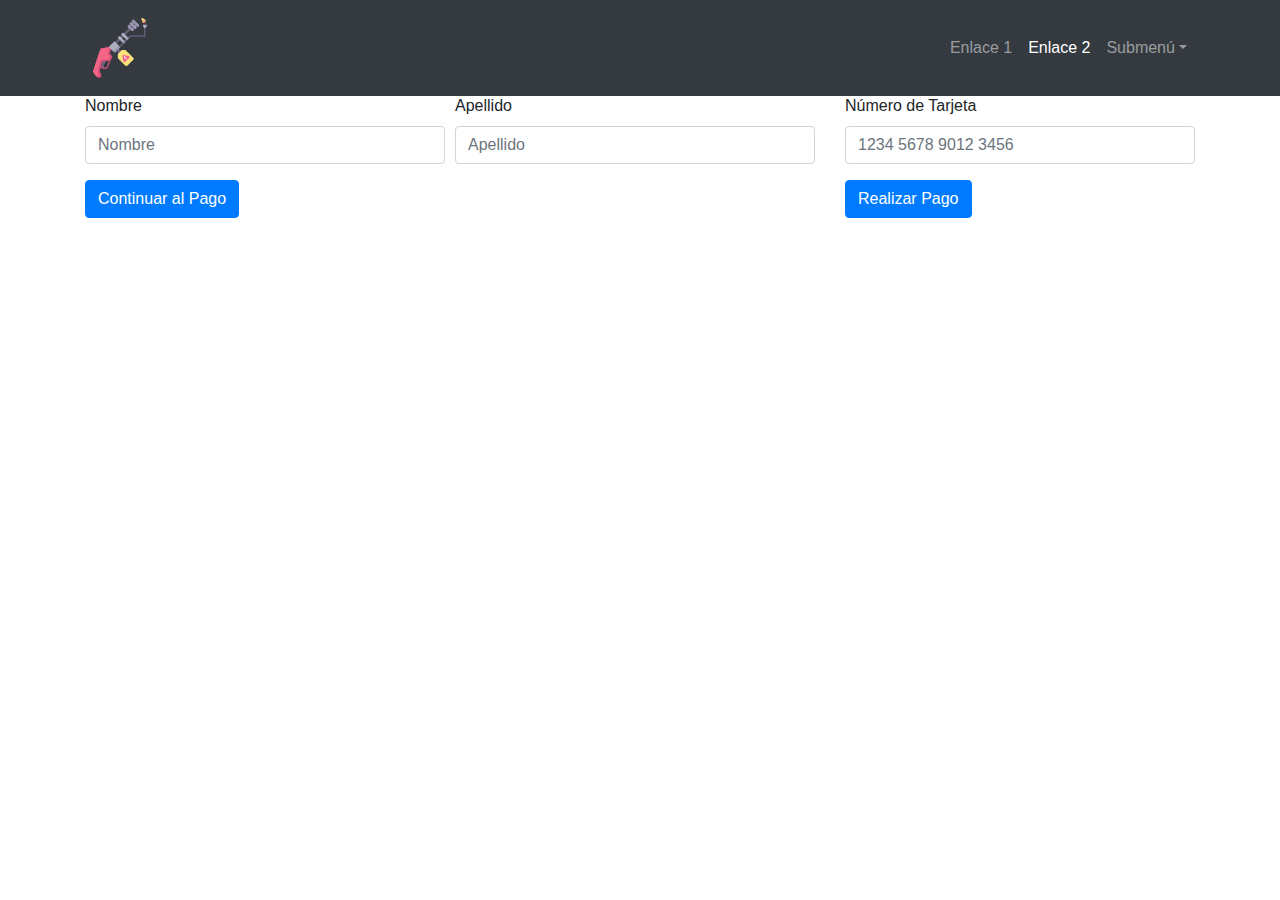
<file: obligatorio/src/main/webapp/carrito.html>
<!DOCTYPE html>
<html>
<head>
<meta charset="UTF-8">
<title>Insert title here</title>
<link rel="stylesheet" href="Esetilo1.css">
<link rel="stylesheet"
	href="https://stackpath.bootstrapcdn.com/bootstrap/4.5.2/css/bootstrap.min.css">
<link rel="stylesheet"
	href="https://cdnjs.cloudflare.com/ajax/libs/font-awesome/5.15.3/css/all.min.css">

<style>
/* Estilos personalizados */
</style>

</head>
<body>

	<header>
		<!-- Encabezado de la página -->
		<nav class="navbar navbar-expand-lg navbar-dark bg-dark fixed-top">

			<!-- Container para contener el contenido del nav -->
			<div class="container">

				<!-- Logotipo -->
				<a class="navbar-brand " href="#"><img src="logo.png" alt="Logo"></a>

				<!-- Botón de hamburguesa para colapsar el menú en dispositivos pequeños -->
				<button class="navbar-toggler" type="button" data-toggle="collapse"
					data-target="#navbarNav" aria-controls="navbarNav"
					aria-expanded="false" aria-label="Toggle navigation">
					<span class="navbar-toggler-icon"></span>
				</button>

				<!-- Elementos del menú -->
				<div class="collapse navbar-collapse" id="navbarNav">

					<!-- Lista de enlaces -->
					<ul class="navbar-nav ml-auto">

						<!-- Enlace 1 -->
						<li class="nav-item "><a class="nav-link" href="#">Enlace
								1</a></li>

						<!-- Enlace 2 -->
						<li class="nav-item active"><a class="nav-link" href="#">Enlace
								2</a></li>

						<!-- Elemento del submenú -->
						<li class="nav-item dropdown">
							<!-- Título del submenú --> <a class="nav-link dropdown-toggle"
							href="#" id="navbarDropdownMenuLink" role="button"
							data-toggle="dropdown" aria-haspopup="true" aria-expanded="false">Submenú</a>

							<!-- Elementos del submenú -->
							<div class="dropdown-menu"
								aria-labelledby="navbarDropdownMenuLink">
								<!-- Opción 1 -->
								<a class="dropdown-item" href="#">Opción 1</a>
								<!-- Opción 2 -->
								<a class="dropdown-item" href="#">Opción 2</a>
								<!-- Opción 3 -->
								<a class="dropdown-item" href="#">Opción 3</a>
							</div>
						</li>
					</ul>
				</div>
			</div>
		</nav>
	</header>

	<main>
		<!-- Contenido principal de la página -->
		<div class="container my-5">
			<div class="row">
				<div class="col-md-8">
					<!-- Formulario de dirección de envío -->
					<form>
						<h2>Dirección de Envío</h2>
						<div class="form-row">
							<div class="form-group col-md-6">
								<label for="inputNombre">Nombre</label> <input type="text"
									class="form-control" id="inputNombre" placeholder="Nombre">
							</div>
							<div class="form-group col-md-6">
								<label for="inputApellido">Apellido</label> <input type="text"
									class="form-control" id="inputApellido" placeholder="Apellido">
							</div>
						</div>
						<!-- Otros campos de dirección... -->
						<button type="submit" class="btn btn-primary">Continuar
							al Pago</button>
					</form>
				</div>
				<div class="col-md-4">
					<!-- Formulario de pago -->
					<form>
						<h2>Datos de Pago</h2>
						<div class="form-group">
							<label for="inputTarjeta">Número de Tarjeta</label> <input
								type="text" class="form-control" id="inputTarjeta"
								placeholder="1234 5678 9012 3456">
						</div>
						<!-- Otros campos de pago... -->
						<button type="submit" class="btn btn-primary">Realizar
							Pago</button>
					</form>
				</div>
			</div>
		</div>
	</main>

	<footer>
		<!-- Pie de página -->
	</footer>

	<script src="https://code.jquery.com/jquery-3.5.1.slim.min.js"></script>
	<script
		src="https://cdnjs.cloudflare.com/ajax/libs/popper.js/1.16.0/umd/popper.min.js"></script>
	<script
		src="https://stackpath.bootstrapcdn.com/bootstrap/4.5.2/js/bootstrap.min.js"></script>

</body>
</html>
</file>
<file: obligatorio/src/main/webapp/Esetilo1.css>
@charset "UTF-8";

.navbar-brand img {
        width: 70px;
        height: auto;
    }
</file>
